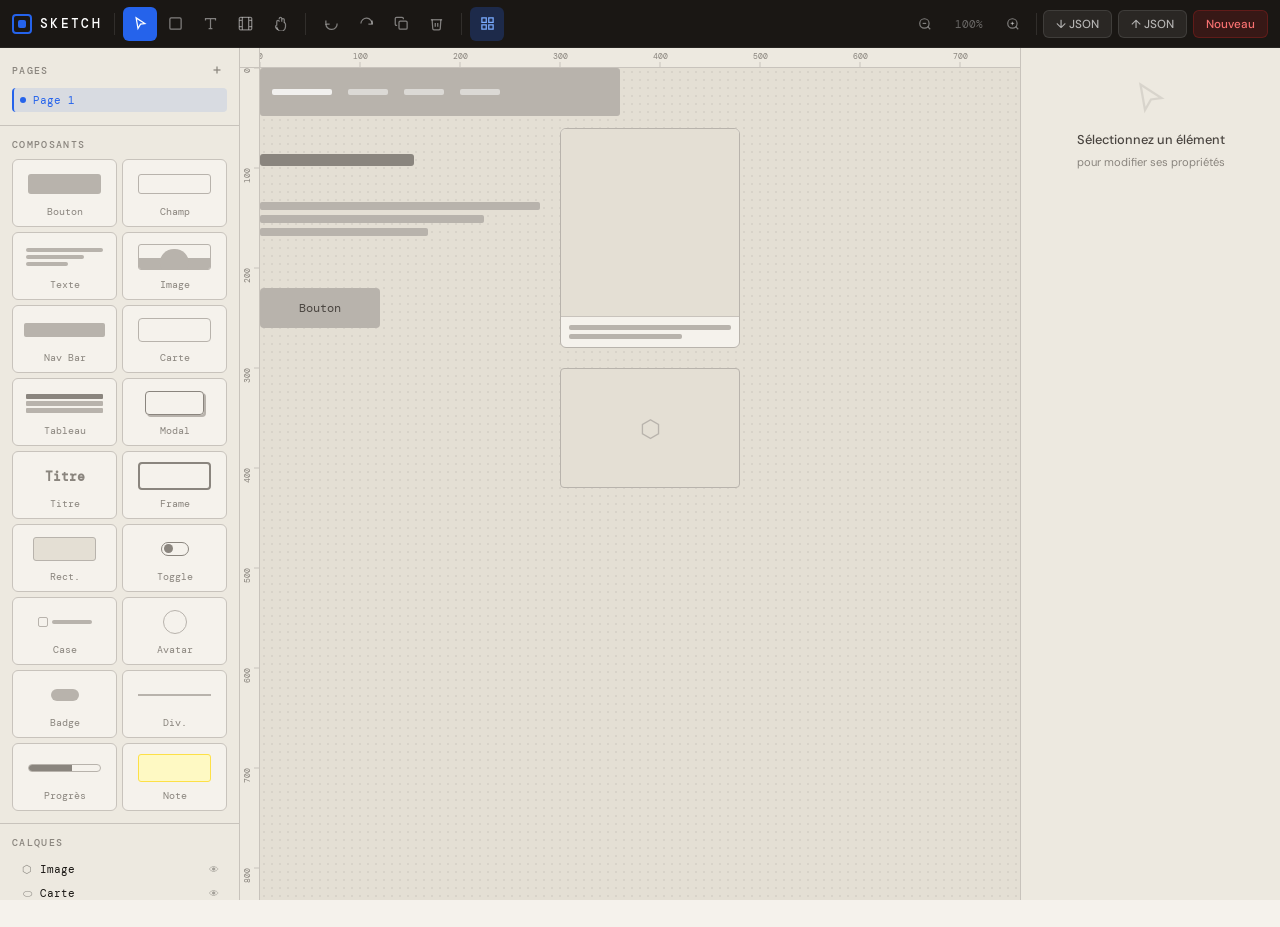
<file: index.html>
<!DOCTYPE html>
<html lang="fr">
<head>
  <meta charset="UTF-8">
  <meta name="viewport" content="width=device-width, initial-scale=1.0">
  <title>Sketch — Wireframing</title>
  <link rel="preconnect" href="https://fonts.googleapis.com">
  <link href="https://fonts.googleapis.com/css2?family=DM+Sans:wght@300;400;500;600&family=DM+Mono:wght@300;400;500&display=swap" rel="stylesheet">
  <link rel="icon" type="image/svg+xml" href="data:image/svg+xml,<svg xmlns='http://www.w3.org/2000/svg' viewBox='0 0 32 32'><rect width='32' height='32' rx='6' fill='%231a1a1a'/><path d='M8 22 L20 10 L24 14 L12 26 L7 27 Z' fill='%23ffffff'/><path d='M20 10 L23 7 L25 9 L24 14 Z' fill='%23aaaaaa'/></svg>">
  <link rel="stylesheet" href="css/styles.css">
</head>
<body>
<div class="app" id="app">

  <!-- HEADER -->
  <header class="header">
    <button class="tool-btn btn-toggle-left" id="btnToggleLeft" aria-label="Panneau gauche">
      <svg width="16" height="16" viewBox="0 0 24 24" fill="none" stroke="currentColor" stroke-width="2"><line x1="3" y1="6" x2="21" y2="6"/><line x1="3" y1="12" x2="21" y2="12"/><line x1="3" y1="18" x2="21" y2="18"/></svg>
    </button>
    <div class="logo">
      <div class="logo-icon"></div>
      SKETCH
    </div>
    <div class="header-sep"></div>

    <!-- Outils de dessin -->
    <div class="tool-group">
      <button class="tool-btn active" data-tool="select">
        <svg width="15" height="15" viewBox="0 0 24 24" fill="none" stroke="currentColor" stroke-width="2"><path d="M5 3l14 9-7 1-4 7z"/></svg>
        <span class="tool-tip">Sélection (V)</span>
      </button>
      <button class="tool-btn" data-tool="rect">
        <svg width="15" height="15" viewBox="0 0 24 24" fill="none" stroke="currentColor" stroke-width="2"><rect x="3" y="3" width="18" height="18" rx="2"/></svg>
        <span class="tool-tip">Rectangle (R)</span>
      </button>
      <button class="tool-btn" data-tool="text">
        <svg width="15" height="15" viewBox="0 0 24 24" fill="none" stroke="currentColor" stroke-width="2"><path d="M4 7V4h16v3M9 20h6M12 4v16"/></svg>
        <span class="tool-tip">Texte (T)</span>
      </button>
      <button class="tool-btn" data-tool="frame">
        <svg width="15" height="15" viewBox="0 0 24 24" fill="none" stroke="currentColor" stroke-width="2"><rect x="2" y="2" width="20" height="20" rx="2"/><path d="M7 2v20M17 2v20M2 7h5M2 17h5M17 7h5M17 17h5"/></svg>
        <span class="tool-tip">Cadre (F)</span>
      </button>
      <button class="tool-btn" data-tool="pan">
        <svg width="15" height="15" viewBox="0 0 24 24" fill="none" stroke="currentColor" stroke-width="2"><path d="M18 11V6a2 2 0 00-2-2 2 2 0 00-2 2M14 9V4a2 2 0 00-2-2 2 2 0 00-2 2v1M10 9a2 2 0 00-2-2 2 2 0 00-2 2v6M6 15a2 2 0 00-2 2c0 2.5 2 3 3.5 5"/><path d="M18 11a2 2 0 012 2v4c0 2.5-1.5 5-4 7H10c-1.5-2-4-3.5-4-7"/></svg>
        <span class="tool-tip">Main (H)</span>
      </button>
    </div>

    <div class="header-sep"></div>

    <!-- Actions -->
    <div class="tool-group">
      <button class="tool-btn" id="btnUndo">
        <svg width="15" height="15" viewBox="0 0 24 24" fill="none" stroke="currentColor" stroke-width="2"><path d="M3 7v6h6"/><path d="M3 13A9 9 0 1021 12"/></svg>
        <span class="tool-tip">Annuler (Ctrl+Z)</span>
      </button>
      <button class="tool-btn" id="btnRedo">
        <svg width="15" height="15" viewBox="0 0 24 24" fill="none" stroke="currentColor" stroke-width="2"><path d="M21 7v6h-6"/><path d="M21 13A9 9 0 103 12"/></svg>
        <span class="tool-tip">Rétablir (Ctrl+Y)</span>
      </button>
      <button class="tool-btn" id="btnDuplicate">
        <svg width="15" height="15" viewBox="0 0 24 24" fill="none" stroke="currentColor" stroke-width="2"><rect x="8" y="8" width="13" height="13" rx="2"/><path d="M5 15H4a2 2 0 01-2-2V4a2 2 0 012-2h9a2 2 0 012 2v1"/></svg>
        <span class="tool-tip">Dupliquer (Ctrl+D)</span>
      </button>
      <button class="tool-btn" id="btnDelete">
        <svg width="15" height="15" viewBox="0 0 24 24" fill="none" stroke="currentColor" stroke-width="2"><polyline points="3 6 5 6 21 6"/><path d="M19 6l-1 14a2 2 0 01-2 2H8a2 2 0 01-2-2L5 6"/><path d="M10 11v6M14 11v6"/></svg>
        <span class="tool-tip">Supprimer (Suppr)</span>
      </button>
    </div>

    <div class="header-sep"></div>

    <!-- Vue -->
    <div class="tool-group">
      <button class="tool-btn" id="btnGrid">
        <svg width="15" height="15" viewBox="0 0 24 24" fill="none" stroke="currentColor" stroke-width="2"><path d="M3 3h7v7H3zM14 3h7v7h-7zM3 14h7v7H3zM14 14h7v7h-7z"/></svg>
        <span class="tool-tip">Grille (G)</span>
      </button>
    </div>

    <div class="header-right">
      <button class="tool-btn" id="btnZoomOut">
        <svg width="14" height="14" viewBox="0 0 24 24" fill="none" stroke="currentColor" stroke-width="2"><circle cx="11" cy="11" r="8"/><line x1="21" y1="21" x2="16.65" y2="16.65"/><line x1="8" y1="11" x2="14" y2="11"/></svg>
      </button>
      <span class="zoom-display" id="zoomDisplay">100%</span>
      <button class="tool-btn" id="btnZoomIn">
        <svg width="14" height="14" viewBox="0 0 24 24" fill="none" stroke="currentColor" stroke-width="2"><circle cx="11" cy="11" r="8"/><line x1="21" y1="21" x2="16.65" y2="16.65"/><line x1="11" y1="8" x2="11" y2="14"/><line x1="8" y1="11" x2="14" y2="11"/></svg>
      </button>
      <div class="header-sep"></div>
      <button class="hbtn" id="btnExportJSON">↓ JSON</button>
      <button class="hbtn" id="btnImportJSON">↑ JSON</button>
      <button class="hbtn danger" id="btnClear">Nouveau</button>
      <button class="tool-btn btn-toggle-right" id="btnToggleRight" aria-label="Propriétés">
        <svg width="15" height="15" viewBox="0 0 24 24" fill="none" stroke="currentColor" stroke-width="2"><circle cx="12" cy="12" r="3"/><path d="M19.07 4.93a10 10 0 010 14.14M4.93 4.93a10 10 0 000 14.14"/></svg>
      </button>
    </div>
  </header>

  <!-- PANNEAU GAUCHE -->
  <aside class="left-panel">

    <!-- Pages -->
    <div class="panel-section">
      <div class="panel-title-row">
        <div class="panel-title">Pages</div>
        <button class="panel-icon-btn" id="btnAddPage" title="Nouvelle page">
          <svg width="12" height="12" viewBox="0 0 24 24" fill="none" stroke="currentColor" stroke-width="2.5"><line x1="12" y1="5" x2="12" y2="19"/><line x1="5" y1="12" x2="19" y2="12"/></svg>
        </button>
      </div>
      <div id="pagesList"></div>
    </div>

    <!-- Composants -->
    <div class="panel-section">
      <div class="panel-title">Composants</div>
      <div class="comp-grid" id="compGrid"></div>
    </div>

    <!-- Calques -->
    <div class="panel-section">
      <div class="panel-title">Calques</div>
      <div id="layersList"></div>
    </div>

  </aside>

  <!-- CANVAS -->
  <div class="canvas-area tool-select" id="canvasArea">
    <div class="ruler-corner"></div>
    <div class="ruler-h" id="rulerH"><canvas id="rulerHCanvas"></canvas></div>
    <div class="ruler-v" id="rulerV"><canvas id="rulerVCanvas"></canvas></div>
    <canvas id="mainCanvas"></canvas>
    <div id="elementsContainer" style="position:absolute;top:0;left:0;"></div>
    <div class="sel-box" id="selBox" style="display:none;"></div>
    <div class="canvas-empty-hint" id="canvasEmptyHint">
      <div class="canvas-empty-icon">
        <svg width="40" height="40" viewBox="0 0 24 24" fill="none" stroke="currentColor" stroke-width="1"><rect x="3" y="3" width="18" height="18" rx="2"/><path d="M3 9h18M9 21V9"/></svg>
      </div>
      <div class="canvas-empty-text">Glissez un composant<br>ou dessinez avec les outils</div>
    </div>
  </div>

  <!-- PANNEAU DROIT -->
  <aside class="right-panel" id="rightPanel">
    <div id="noSelection" class="no-selection">
      <div class="no-sel-icon">
        <svg width="36" height="36" viewBox="0 0 24 24" fill="none" stroke="currentColor" stroke-width="1.5"><path d="M5 3l14 9-7 1-4 7z"/></svg>
      </div>
      <div class="no-sel-text">Sélectionnez un élément</div>
      <div class="no-sel-hint">pour modifier ses propriétés</div>
    </div>
    <div id="propsPanel" style="display:none;"></div>
  </aside>

  <div class="mobile-overlay" id="mobileOverlay"></div>

</div>

<!-- MENU CONTEXTUEL -->
<div class="ctx-menu" id="ctxMenu" style="display:none;"></div>

<!-- TOAST -->
<div class="toast" id="toast"></div>

<!-- Inputs cachés -->
<input type="file" id="importFileInput" accept=".json" style="display:none;">
<input type="color" id="colorPicker" style="opacity:0;position:absolute;pointer-events:none;">

<script src="js/state.js"></script>
<script src="js/components.js"></script>
<script src="js/render.js"></script>
<script src="js/events.js"></script>
<script src="js/app.js"></script>
</body>
</html>
</file>
<file: css/styles.css>
/* ============================================================
   SKETCH — Wireframe Tool · Soft Paper Aesthetic
   ============================================================ */

:root {
  --paper:    #f5f2ec;
  --paper-2:  #ede9e0;
  --paper-3:  #e4dfd4;
  --ink:      #1a1714;
  --ink-2:    #4a4540;
  --ink-3:    #8a857e;
  --ink-4:    #b8b3ac;
  --accent:        #2563eb;
  --accent-light:  rgba(37,99,235,0.10);
  --accent-2:      #dc2626;
  --wire:     #c8c3bc;
  --shadow:    0 2px 12px rgba(26,23,20,0.08);
  --shadow-lg: 0 8px 32px rgba(26,23,20,0.14);
  --radius: 6px;
  --font: 'DM Sans', sans-serif;
  --mono: 'DM Mono', monospace;
  --panel:  240px;
  --rpanel: 260px;
  --header: 48px;
  --sel-color: #2563eb;
}

*, *::before, *::after { box-sizing: border-box; margin: 0; padding: 0; }
html, body {
  height: 100%;
  overflow: hidden;
  font-family: var(--font);
  background: var(--paper);
  color: var(--ink);
  user-select: none;
}

/* ============================================================ LAYOUT */
.app {
  display: grid;
  grid-template-rows: var(--header) 1fr;
  grid-template-columns: var(--panel) 1fr var(--rpanel);
  height: 100vh;
}

/* ============================================================ HEADER */
.header {
  grid-column: 1 / -1;
  background: var(--ink);
  display: flex;
  align-items: center;
  padding: 0 12px;
  gap: 8px;
  z-index: 100;
  border-bottom: 1px solid rgba(255,255,255,0.06);
}

.logo {
  font-family: var(--mono);
  font-size: 0.82rem;
  font-weight: 500;
  color: #fff;
  letter-spacing: 0.18em;
  display: flex;
  align-items: center;
  gap: 8px;
  margin-right: 4px;
}
.logo-icon {
  width: 20px;
  height: 20px;
  border: 2px solid var(--accent);
  border-radius: 4px;
  display: flex;
  align-items: center;
  justify-content: center;
}
.logo-icon::after {
  content: '';
  width: 8px;
  height: 8px;
  background: var(--accent);
  border-radius: 2px;
}

.header-sep {
  width: 1px;
  height: 22px;
  background: rgba(255,255,255,0.10);
  flex-shrink: 0;
}

.tool-group { display: flex; gap: 1px; }

.tool-btn {
  background: transparent;
  border: none;
  color: rgba(255,255,255,0.45);
  width: 34px;
  height: 34px;
  border-radius: var(--radius);
  cursor: pointer;
  display: flex;
  align-items: center;
  justify-content: center;
  transition: all 0.12s;
  position: relative;
  font-size: 0.7rem;
  font-family: var(--mono);
  flex-shrink: 0;
}
.tool-btn:hover  { background: rgba(255,255,255,0.08); color: rgba(255,255,255,0.9); }
.tool-btn.active { background: var(--accent); color: #fff; }
.tool-btn.grid-on { background: rgba(37,99,235,0.25); color: #7aabff; }
.tool-btn svg    { pointer-events: none; }

.tool-tip {
  position: absolute;
  bottom: -32px;
  left: 50%;
  transform: translateX(-50%);
  background: var(--ink-2);
  color: #fff;
  font-size: 0.62rem;
  font-family: var(--mono);
  white-space: nowrap;
  padding: 3px 8px;
  border-radius: 4px;
  pointer-events: none;
  opacity: 0;
  transition: opacity 0.15s;
  z-index: 9999;
}
.tool-btn:hover .tool-tip { opacity: 1; }

.header-right {
  margin-left: auto;
  display: flex;
  align-items: center;
  gap: 6px;
}
.zoom-display {
  font-family: var(--mono);
  font-size: 0.70rem;
  color: rgba(255,255,255,0.35);
  min-width: 42px;
  text-align: center;
}

.hbtn {
  background: rgba(255,255,255,0.07);
  border: 1px solid rgba(255,255,255,0.10);
  color: rgba(255,255,255,0.65);
  padding: 5px 12px;
  border-radius: var(--radius);
  font-family: var(--font);
  font-size: 0.73rem;
  font-weight: 500;
  cursor: pointer;
  transition: all 0.12s;
  white-space: nowrap;
}
.hbtn:hover       { background: rgba(255,255,255,0.13); color: #fff; }
.hbtn.primary     { background: var(--accent); border-color: var(--accent); color: #fff; }
.hbtn.primary:hover { background: #1d4ed8; }
.hbtn.danger      { background: rgba(220,38,38,0.15); border-color: rgba(220,38,38,0.25); color: #f87171; }
.hbtn.danger:hover { background: rgba(220,38,38,0.25); color: #fca5a5; }

/* ============================================================ LEFT PANEL */
.left-panel {
  background: var(--paper-2);
  border-right: 1px solid var(--wire);
  overflow-y: auto;
  overflow-x: hidden;
  display: flex;
  flex-direction: column;
}

.panel-section {
  padding: 12px;
  border-bottom: 1px solid var(--wire);
}

.panel-title {
  font-family: var(--mono);
  font-size: 0.60rem;
  font-weight: 500;
  letter-spacing: 0.14em;
  text-transform: uppercase;
  color: var(--ink-3);
  margin-bottom: 8px;
}

.panel-title-row {
  display: flex;
  align-items: center;
  justify-content: space-between;
  margin-bottom: 8px;
}
.panel-title-row .panel-title { margin-bottom: 0; }

.panel-icon-btn {
  background: transparent;
  border: none;
  color: var(--ink-3);
  width: 20px;
  height: 20px;
  border-radius: 3px;
  cursor: pointer;
  display: flex;
  align-items: center;
  justify-content: center;
  transition: all 0.12s;
  flex-shrink: 0;
}
.panel-icon-btn:hover {
  background: var(--paper-3);
  color: var(--ink);
}

/* ============================================================ PAGES */
.page-item {
  display: flex;
  align-items: center;
  gap: 7px;
  padding: 5px 8px 5px 6px;
  border-radius: 4px;
  cursor: pointer;
  border-left: 2px solid transparent;
  margin-bottom: 1px;
  transition: all 0.12s;
  group: true;
}
.page-item:hover { background: var(--paper-3); }
.page-item.active {
  background: var(--accent-light);
  border-left-color: var(--accent);
}
.page-item-dot {
  width: 6px;
  height: 6px;
  border-radius: 50%;
  background: var(--ink-4);
  flex-shrink: 0;
  transition: background 0.12s;
}
.page-item.active .page-item-dot { background: var(--accent); }

.page-item-name {
  flex: 1;
  font-family: var(--mono);
  font-size: 0.68rem;
  color: var(--ink-2);
  overflow: hidden;
  text-overflow: ellipsis;
  white-space: nowrap;
  outline: none;
}
.page-item.active .page-item-name { color: var(--accent); }
.page-item-name[contenteditable="true"] {
  color: var(--ink);
  background: var(--paper);
  border-radius: 2px;
  padding: 0 3px;
}

.page-item-del {
  opacity: 0;
  font-size: 0.65rem;
  color: var(--ink-3);
  cursor: pointer;
  width: 14px;
  height: 14px;
  display: flex;
  align-items: center;
  justify-content: center;
  border-radius: 2px;
  flex-shrink: 0;
  line-height: 1;
  transition: all 0.1s;
}
.page-item:hover .page-item-del { opacity: 1; }
.page-item-del:hover { background: rgba(220,38,38,0.12); color: var(--accent-2); }

/* ============================================================ COMPOSANTS */
.comp-grid {
  display: grid;
  grid-template-columns: 1fr 1fr;
  gap: 5px;
}
.comp-item {
  background: var(--paper);
  border: 1px solid var(--wire);
  border-radius: var(--radius);
  padding: 8px 6px;
  cursor: grab;
  display: flex;
  flex-direction: column;
  align-items: center;
  gap: 5px;
  transition: all 0.15s;
}
.comp-item:hover {
  border-color: var(--accent);
  background: var(--accent-light);
  transform: translateY(-1px);
  box-shadow: var(--shadow);
}
.comp-item:active { cursor: grabbing; transform: translateY(0); }
.comp-preview {
  width: 100%;
  height: 32px;
  display: flex;
  align-items: center;
  justify-content: center;
  overflow: hidden;
}
.comp-label {
  font-family: var(--mono);
  font-size: 0.60rem;
  color: var(--ink-3);
  text-align: center;
}

/* Previews */
.prev-btn    { width: 80%; height: 20px; background: var(--ink-4); border-radius: 3px; }
.prev-input  { width: 80%; height: 20px; border: 1.5px solid var(--ink-4); border-radius: 3px; background: transparent; }
.prev-text   { width: 85%; display: flex; flex-direction: column; gap: 3px; }
.prev-text span { display: block; height: 4px; background: var(--ink-4); border-radius: 2px; }
.prev-text span:nth-child(2) { width: 75%; }
.prev-text span:nth-child(3) { width: 55%; }
.prev-image  { width: 80%; height: 26px; border: 1.5px solid var(--ink-4); border-radius: 3px; display: flex; align-items: center; justify-content: center; position: relative; overflow: hidden; }
.prev-image::after  { content:''; position:absolute; width:40%; aspect-ratio:1; border-radius:50%; background:var(--ink-4); top:4px; left:50%; transform:translateX(-50%); }
.prev-image::before { content:''; position:absolute; bottom:0; left:0; right:0; height:45%; background:var(--ink-4); }
.prev-nav    { width: 90%; height: 14px; background: var(--ink-4); border-radius: 2px; }
.prev-card   { width: 80%; height: 24px; border: 1.5px solid var(--ink-4); border-radius: 4px; }
.prev-table  { width: 85%; display: flex; flex-direction: column; gap: 2px; }
.prev-table span { display: block; height: 5px; background: var(--ink-4); border-radius: 1px; }
.prev-table span:first-child { background: var(--ink-3); }
.prev-modal  { width: 65%; height: 24px; border: 1.5px solid var(--ink-3); border-radius: 4px; box-shadow: 2px 2px 0 var(--ink-4); }
.prev-form   { width: 80%; display: flex; flex-direction: column; gap: 3px; }
.prev-form span { display: block; height: 8px; border: 1px solid var(--ink-4); border-radius: 2px; }
.prev-toggle { width: 28px; height: 14px; border: 1.5px solid var(--ink-3); border-radius: 7px; position: relative; }
.prev-toggle::after { content:''; position:absolute; width:9px; height:9px; background:var(--ink-3); border-radius:50%; top:1px; left:2px; }
.prev-check  { display: flex; gap: 4px; align-items: center; }
.prev-check span { width: 10px; height: 10px; border: 1.5px solid var(--ink-4); border-radius: 2px; }
.prev-avatar { width: 24px; height: 24px; border-radius: 50%; border: 1.5px solid var(--ink-4); }
.prev-badge  { width: 28px; height: 12px; background: var(--ink-4); border-radius: 6px; }
.prev-divider { width: 80%; height: 1.5px; background: var(--ink-4); }
.prev-progress { width: 80%; height: 8px; border: 1.5px solid var(--ink-4); border-radius: 4px; overflow: hidden; position: relative; }
.prev-progress::after { content:''; position:absolute; left:0; top:0; bottom:0; width:60%; background:var(--ink-3); }

/* ============================================================ CANVAS */
.canvas-area {
  background: var(--paper-3);
  overflow: hidden;
  position: relative;
  cursor: default;
}
.canvas-area.tool-text  { cursor: text; }
.canvas-area.tool-select { cursor: default; }
.canvas-area.tool-pan   { cursor: grab; }
.canvas-area.tool-pan.panning { cursor: grabbing; }

#mainCanvas { position: absolute; top: 0; left: 0; pointer-events: none; }

/* Canvas empty hint */
.canvas-empty-hint {
  position: absolute;
  top: 50%;
  left: 50%;
  transform: translate(-50%, -50%);
  text-align: center;
  pointer-events: none;
  transition: opacity 0.2s;
}
.canvas-empty-icon {
  opacity: 0.12;
  margin-bottom: 10px;
  color: var(--ink-2);
}
.canvas-empty-text {
  font-family: var(--mono);
  font-size: 0.72rem;
  color: var(--ink-3);
  opacity: 0.45;
  line-height: 1.7;
}

/* ============================================================ RIGHT PANEL */
.right-panel {
  background: var(--paper-2);
  border-left: 1px solid var(--wire);
  overflow-y: auto;
  overflow-x: hidden;
}

.prop-section { padding: 12px; border-bottom: 1px solid var(--wire); }
.prop-row {
  display: flex;
  align-items: center;
  justify-content: space-between;
  margin-bottom: 8px;
  gap: 8px;
}
.prop-row:last-child { margin-bottom: 0; }
.prop-label {
  font-family: var(--mono);
  font-size: 0.67rem;
  color: var(--ink-3);
  white-space: nowrap;
  min-width: 48px;
}
.prop-input {
  background: var(--paper);
  border: 1px solid var(--wire);
  color: var(--ink);
  padding: 5px 8px;
  border-radius: 4px;
  font-family: var(--mono);
  font-size: 0.72rem;
  width: 100%;
  outline: none;
  transition: border-color 0.15s;
}
.prop-input:focus { border-color: var(--accent); }
.prop-row-2 { display: grid; grid-template-columns: 1fr 1fr; gap: 6px; margin-bottom: 8px; }

.align-btns { display: flex; gap: 3px; flex-wrap: wrap; }
.align-btn {
  background: var(--paper);
  border: 1px solid var(--wire);
  color: var(--ink-3);
  width: 28px;
  height: 28px;
  border-radius: 3px;
  cursor: pointer;
  display: flex;
  align-items: center;
  justify-content: center;
  font-size: 0.65rem;
  transition: all 0.12s;
}
.align-btn:hover { border-color: var(--accent); color: var(--accent); background: var(--accent-light); }

.no-selection {
  padding: 32px 16px;
  text-align: center;
  display: flex;
  flex-direction: column;
  align-items: center;
  gap: 6px;
}
.no-sel-icon { color: var(--ink-3); opacity: 0.2; margin-bottom: 4px; }
.no-sel-text { font-size: 0.80rem; color: var(--ink-2); font-weight: 500; }
.no-sel-hint { font-size: 0.70rem; color: var(--ink-3); line-height: 1.5; }

/* ============================================================ CALQUES */
.layer-item {
  display: flex;
  align-items: center;
  gap: 6px;
  padding: 5px 8px;
  border-radius: 4px;
  cursor: pointer;
  transition: background 0.10s;
}
.layer-item:hover   { background: var(--paper-3); }
.layer-item.selected { background: var(--accent-light); color: var(--accent); }
.layer-icon  { font-size: 0.68rem; opacity: 0.45; width: 14px; text-align: center; flex-shrink: 0; }
.layer-name  { flex: 1; font-family: var(--mono); font-size: 0.67rem; overflow: hidden; text-overflow: ellipsis; white-space: nowrap; }
.layer-vis   { opacity: 0.35; cursor: pointer; font-size: 0.62rem; flex-shrink: 0; transition: opacity 0.1s; }
.layer-vis:hover { opacity: 1; }

/* ============================================================ ÉLÉMENTS CANVAS */
.wire-el { position: absolute; box-sizing: border-box; cursor: move; }
.wire-el.selected .el-inner { outline: 2px solid var(--sel-color) !important; outline-offset: 1px; }
.wire-el.selected .resize-handle { display: block; }
.el-inner { width: 100%; height: 100%; position: relative; pointer-events: none; }

/* Poignées de redimensionnement */
.resize-handle {
  display: none;
  position: absolute;
  width: 8px;
  height: 8px;
  background: #fff;
  border: 2px solid var(--sel-color);
  border-radius: 2px;
  z-index: 10;
}
.rh-nw { top:-4px;  left:-4px;               cursor: nw-resize; }
.rh-n  { top:-4px;  left:calc(50% - 4px);     cursor: n-resize;  }
.rh-ne { top:-4px;  right:-4px;               cursor: ne-resize; }
.rh-e  { top:calc(50% - 4px); right:-4px;     cursor: e-resize;  }
.rh-se { bottom:-4px; right:-4px;             cursor: se-resize; }
.rh-s  { bottom:-4px; left:calc(50% - 4px);   cursor: s-resize;  }
.rh-sw { bottom:-4px; left:-4px;              cursor: sw-resize; }
.rh-w  { top:calc(50% - 4px); left:-4px;      cursor: w-resize;  }

/* ============================================================ STYLES ÉLÉMENTS */
.wf-btn { width:100%; height:100%; background:var(--ink-4); border-radius:4px; display:flex; align-items:center; justify-content:center; font-family:var(--mono); font-size:0.72rem; color:var(--ink-2); }
.wf-input { width:100%; height:100%; border:1.5px solid var(--ink-4); border-radius:4px; background:var(--paper); display:flex; align-items:center; padding:0 8px; font-family:var(--mono); font-size:0.72rem; color:var(--ink-3); }
.wf-text { width:100%; height:100%; display:flex; flex-direction:column; justify-content:flex-start; gap:5px; padding:4px 0; }
.wf-text span { display:block; height:8px; background:var(--ink-4); border-radius:2px; }
.wf-text span:nth-child(2) { width:80%; }
.wf-text span:nth-child(3) { width:60%; }
.wf-image { width:100%; height:100%; border:1.5px solid var(--ink-4); border-radius:4px; background:var(--paper-3); display:flex; align-items:center; justify-content:center; overflow:hidden; position:relative; }
.wf-image::after { content:'⬡'; font-size:1.5rem; color:var(--ink-4); }
.wf-nav { width:100%; height:100%; background:var(--ink-4); border-radius:3px; display:flex; align-items:center; padding:0 12px; gap:16px; }
.wf-nav span { display:block; height:6px; width:40px; background:rgba(255,255,255,0.5); border-radius:2px; }
.wf-nav span:first-child { width:60px; background:rgba(255,255,255,0.8); }
.wf-card { width:100%; height:100%; border:1.5px solid var(--ink-4); border-radius:6px; background:var(--paper); display:flex; flex-direction:column; overflow:hidden; }
.wf-card-img  { flex:1; background:var(--paper-3); border-bottom:1px solid var(--wire); }
.wf-card-body { padding:8px; display:flex; flex-direction:column; gap:4px; }
.wf-card-body span { display:block; height:5px; background:var(--ink-4); border-radius:2px; }
.wf-card-body span:nth-child(2) { width:70%; }
.wf-table { width:100%; height:100%; border:1.5px solid var(--ink-4); border-radius:4px; overflow:hidden; display:flex; flex-direction:column; }
.wf-table-row { display:flex; border-bottom:1px solid var(--wire); flex:1; }
.wf-table-row:first-child { background:var(--ink-4); }
.wf-table-cell { flex:1; border-right:1px solid var(--wire); display:flex; align-items:center; padding:0 6px; }
.wf-table-cell::after { content:''; display:block; height:4px; background:rgba(255,255,255,0.6); border-radius:2px; width:70%; }
.wf-table-row:not(:first-child) .wf-table-cell::after { background:var(--ink-4); }
.wf-modal { width:100%; height:100%; border:1.5px solid var(--ink-3); border-radius:6px; background:var(--paper); box-shadow:4px 4px 0 var(--ink-4); display:flex; flex-direction:column; }
.wf-modal-hdr { background:var(--ink-4); padding:6px 10px; display:flex; align-items:center; gap:8px; border-bottom:1px solid var(--wire); }
.wf-modal-hdr span { display:block; height:5px; flex:1; background:rgba(255,255,255,0.6); border-radius:2px; }
.wf-modal-hdr::after { content:'✕'; font-size:0.6rem; color:rgba(255,255,255,0.6); margin-left:auto; }
.wf-modal-body { flex:1; padding:8px; display:flex; flex-direction:column; gap:5px; }
.wf-modal-body span { display:block; height:5px; background:var(--ink-4); border-radius:2px; }
.wf-modal-body span:nth-child(2) { width:80%; }
.wf-heading { width:100%; height:100%; display:flex; align-items:center; }
.wf-heading span { display:block; height:12px; width:70%; background:var(--ink-3); border-radius:3px; }
.wf-frame { width:100%; height:100%; border:2px solid var(--ink-3); border-radius:6px; background:transparent; position:relative; }
.wf-frame-label { position:absolute; top:-18px; left:0; font-family:var(--mono); font-size:0.65rem; color:var(--ink-3); }
.wf-rect { width:100%; height:100%; border:1.5px solid var(--ink-4); border-radius:4px; background:var(--paper-3); }
.wf-toggle { display:flex; align-items:center; gap:8px; height:100%; padding:0 4px; }
.wf-toggle-track { width:32px; height:18px; border:1.5px solid var(--ink-3); border-radius:9px; position:relative; flex-shrink:0; }
.wf-toggle-thumb { position:absolute; width:12px; height:12px; background:var(--ink-3); border-radius:50%; top:1px; left:2px; }
.wf-toggle-lbl { font-family:var(--mono); font-size:0.65rem; color:var(--ink-3); }
.wf-checkbox { display:flex; align-items:center; gap:8px; height:100%; padding:0 4px; }
.wf-checkbox-box { width:14px; height:14px; border:1.5px solid var(--ink-3); border-radius:3px; flex-shrink:0; display:flex; align-items:center; justify-content:center; font-size:0.55rem; color:var(--ink-3); }
.wf-checkbox-lbl { font-family:var(--mono); font-size:0.65rem; color:var(--ink-3); }
.wf-avatar { width:100%; height:100%; border-radius:50%; border:1.5px solid var(--ink-4); background:var(--paper-3); display:flex; align-items:center; justify-content:center; font-size:1.2rem; color:var(--ink-4); }
.wf-badge { width:100%; height:100%; background:var(--ink-4); border-radius:10px; display:flex; align-items:center; justify-content:center; font-family:var(--mono); font-size:0.6rem; color:rgba(255,255,255,0.7); }
.wf-divider { width:100%; height:100%; display:flex; align-items:center; }
.wf-divider::after { content:''; display:block; width:100%; height:1.5px; background:var(--ink-4); }
.wf-progress { width:100%; height:100%; display:flex; flex-direction:column; justify-content:center; gap:4px; }
.wf-progress-track { width:100%; height:8px; border:1.5px solid var(--ink-4); border-radius:4px; overflow:hidden; }
.wf-progress-bar { height:100%; width:65%; background:var(--ink-3); }
.wf-note { width:100%; height:100%; background:#fef9c3; border:1px solid #fde047; border-radius:3px; padding:8px; font-family:var(--mono); font-size:0.65rem; color:#713f12; box-shadow:2px 2px 0 #fde047; overflow:hidden; }

/* ============================================================ SÉLECTION */
.sel-box {
  position: absolute;
  border: 1.5px solid var(--accent);
  background: rgba(37,99,235,0.05);
  pointer-events: none;
  z-index: 999;
  border-radius: 2px;
}

/* ============================================================ MENU CONTEXTUEL */
.ctx-menu {
  position: fixed;
  background: var(--paper);
  border: 1px solid var(--wire);
  border-radius: var(--radius);
  padding: 4px;
  z-index: 9999;
  box-shadow: var(--shadow-lg);
  min-width: 165px;
}
.ctx-item {
  padding: 6px 12px;
  font-size: 0.77rem;
  border-radius: 4px;
  cursor: pointer;
  display: flex;
  align-items: center;
  gap: 8px;
  transition: background 0.08s;
}
.ctx-item:hover        { background: var(--accent-light); color: var(--accent); }
.ctx-item.danger:hover { background: rgba(220,38,38,0.08); color: var(--accent-2); }
.ctx-sep { height: 1px; background: var(--wire); margin: 3px 0; }
.ctx-key { margin-left: auto; font-family: var(--mono); font-size: 0.62rem; color: var(--ink-3); }

/* ============================================================ TOAST */
.toast {
  position: fixed;
  bottom: 24px;
  left: 50%;
  transform: translateX(-50%) translateY(16px);
  background: var(--ink);
  color: #fff;
  padding: 8px 20px;
  border-radius: 20px;
  font-size: 0.77rem;
  font-family: var(--mono);
  z-index: 9999;
  opacity: 0;
  transition: all 0.22s cubic-bezier(0.34, 1.56, 0.64, 1);
  pointer-events: none;
  white-space: nowrap;
}
.toast.show { opacity: 1; transform: translateX(-50%) translateY(0); }

/* ============================================================ RÈGLES */
.ruler-h, .ruler-v { position: absolute; background: var(--paper-2); pointer-events: none; z-index: 10; }
.ruler-h { top: 0; left: 20px; right: 0; height: 20px; border-bottom: 1px solid var(--wire); overflow: hidden; }
.ruler-v { top: 20px; left: 0; bottom: 0; width: 20px; border-right: 1px solid var(--wire); overflow: hidden; }
.ruler-corner { position: absolute; top: 0; left: 0; width: 20px; height: 20px; background: var(--paper-2); border-right: 1px solid var(--wire); border-bottom: 1px solid var(--wire); z-index: 11; }

/* ============================================================ SCROLLBAR */
::-webkit-scrollbar { width: 4px; }
::-webkit-scrollbar-track { background: transparent; }
::-webkit-scrollbar-thumb { background: var(--wire); border-radius: 3px; }
::-webkit-scrollbar-thumb:hover { background: var(--ink-4); }

/* ============================================================ RESPONSIVE MOBILE */
.btn-toggle-left,
.btn-toggle-right { display: none; }

.mobile-overlay {
  display: none;
  position: fixed;
  inset: 0;
  top: var(--header);
  background: rgba(26,23,20,0.45);
  z-index: 299;
  cursor: pointer;
}

@media (max-width: 768px) {
  .app {
    grid-template-columns: 1fr;
  }

  /* Panels become slide-in drawers */
  .left-panel {
    position: fixed;
    top: var(--header);
    left: 0;
    bottom: 0;
    width: min(var(--panel), 82vw);
    transform: translateX(-100%);
    transition: transform 0.26s cubic-bezier(0.4, 0, 0.2, 1);
    z-index: 300;
    box-shadow: var(--shadow-lg);
  }

  .right-panel {
    position: fixed;
    top: var(--header);
    right: 0;
    bottom: 0;
    width: min(var(--rpanel), 88vw);
    transform: translateX(100%);
    transition: transform 0.26s cubic-bezier(0.4, 0, 0.2, 1);
    z-index: 300;
    box-shadow: var(--shadow-lg);
  }

  .app.panel-left-open  .left-panel  { transform: translateX(0); }
  .app.panel-right-open .right-panel { transform: translateX(0); }

  .app.panel-left-open  .mobile-overlay,
  .app.panel-right-open .mobile-overlay { display: block; }

  .btn-toggle-left,
  .btn-toggle-right { display: flex; }

  /* Scrollable header to fit all tools */
  .header {
    padding: 0 6px;
    gap: 2px;
    overflow-x: auto;
    scrollbar-width: none;
  }
  .header::-webkit-scrollbar { display: none; }

  /* Smaller separators on mobile */
  .header-sep { flex-shrink: 0; }

  /* Slightly larger touch targets */
  .tool-btn {
    width: 38px;
    height: 38px;
    flex-shrink: 0;
  }

  .hbtn { flex-shrink: 0; }

  /* Adjust toast for mobile */
  .toast { bottom: 16px; font-size: 0.72rem; }

  /* Context menu touch-friendly */
  .ctx-item { padding: 10px 14px; font-size: 0.82rem; }
}

@media (max-width: 480px) {
  /* On very small screens hide the zoom display */
  .zoom-display { display: none; }

  /* Hide export/import (keep Clear) to save space on tiny screens */
  #btnExportJSON,
  #btnImportJSON { display: none; }
}
</file>
